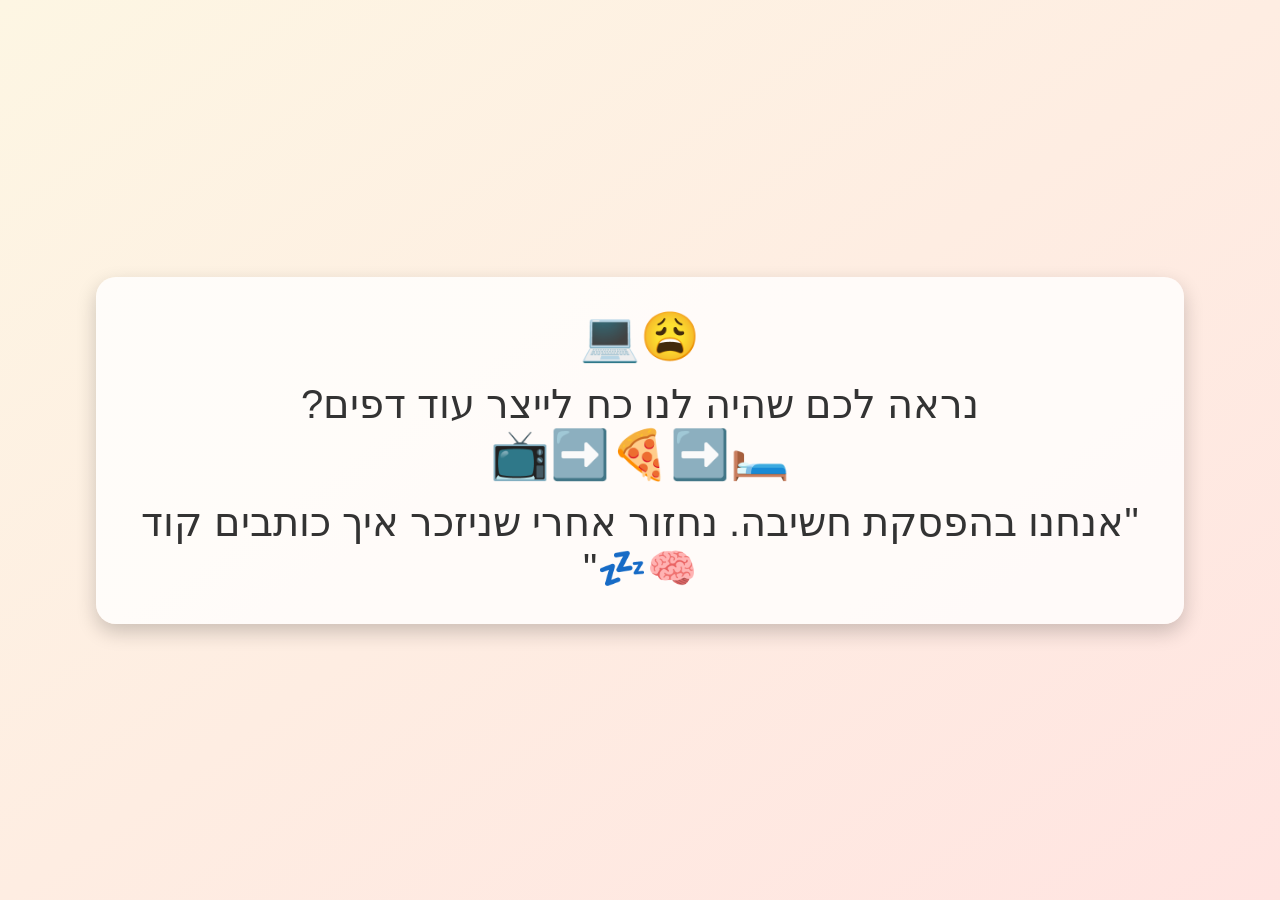
<file: html/aunak.html>
<!DOCTYPE html>
<html lang="he" dir="rtl">
<head>
  <meta charset="UTF-8">
  <title>בדיחה ב-HTML</title>
  <style>
    body {
      margin: 0;
      height: 100vh;
      background: linear-gradient(to bottom right, #fdf6e3, #ffe4e1);
      display: flex;
      justify-content: center;
      align-items: center;
      text-align: center;
      font-family: 'Arial', sans-serif;
    }

    .container {
      max-width: 80%;
      font-size: 2.5rem;
      color: #333;
      background-color: #ffffffcc;
      padding: 2rem;
      border-radius: 20px;
      box-shadow: 0 8px 20px rgba(0,0,0,0.2);
    }

    .emoji {
      font-size: 3rem;
      display: block;
      margin-bottom: 1rem;
    }

    @media (max-width: 600px) {
      .container {
        font-size: 1.8rem;
      }
      .emoji {
        font-size: 2rem;
      }
    }
  </style>
</head>
<body>
  <div class="container">
    <span class="emoji">😩💻</span>
    נראה לכם שהיה לנו כח לייצר עוד דפים?
    <br>
    <span class="emoji">🛏️➡️🍕➡️📺</span>
"אנחנו בהפסקת חשיבה. נחזור אחרי שניזכר איך כותבים קוד 🧠💤"

  </div>
</body>
</html>
</file>
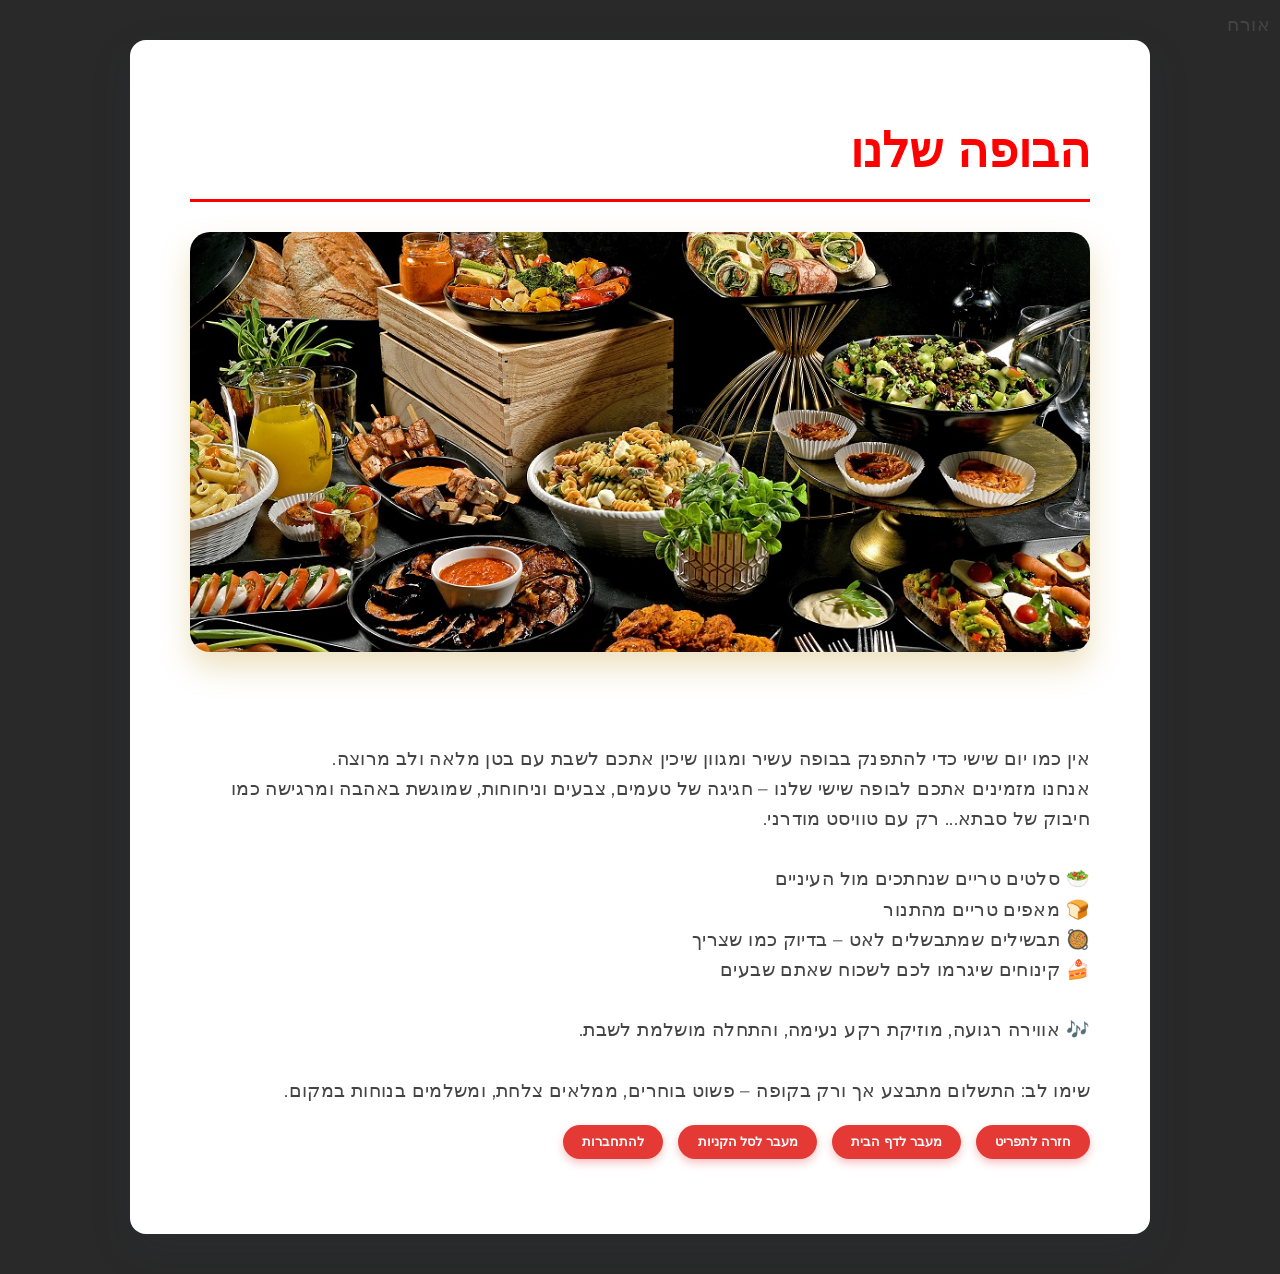
<file: html/bufe.html>
<!DOCTYPE html>
<html lang="he">
<head>
<meta charset="UTF-8" />
<meta name="viewport" content="width=device-width, initial-scale=1" />
<title>הבופה שלנו</title>
<link rel="stylesheet" href="../css/bufe.css">
</head>
<body onload="hello()">
  <p id="SignIn">אורח </p>
  <!-- <span hidden id="iN" class="circle-letter"></span> -->
  <main>
    <h1>הבופה שלנו</h1>
    <img src="../pics/הבופה שלנו.jpg" alt="הבופה שלנו" />
    <p>
אין כמו יום שישי כדי להתפנק בבופה עשיר ומגוון שיכין אתכם לשבת עם בטן מלאה ולב מרוצה.
אנחנו מזמינים אתכם לבופה שישי שלנו – חגיגה של טעמים, צבעים וניחוחות, שמוגשת באהבה ומרגישה כמו חיבוק של סבתא... רק עם טוויסט מודרני.

🥗 סלטים טריים שנחתכים מול העיניים
🍞 מאפים טריים מהתנור
🥘 תבשילים שמתבשלים לאט – בדיוק כמו שצריך
🍰 קינוחים שיגרמו לכם לשכוח שאתם שבעים

🎶 אווירה רגועה, מוזיקת רקע נעימה, והתחלה מושלמת לשבת.

שימו לב: התשלום מתבצע אך ורק בקופה – פשוט בוחרים, ממלאים צלחת, ומשלמים בנוחות במקום.
    </p>
     <div id="kishurim">
 <a href="../html/tafrit.html"><button> חזרה לתפריט</button></a>
 <a href="../html/index.html"><button>  מעבר לדף הבית</button></a>
 <a href="./tafrit.html#cart-area"><button>   מעבר לסל הקניות </button></a>
 <a href="../html/enter.html"><button>     להתחברות </button></a>

  </div>
  </main>
<script src="../js/hello_to.js"></script>
</body>
</html>
</file>
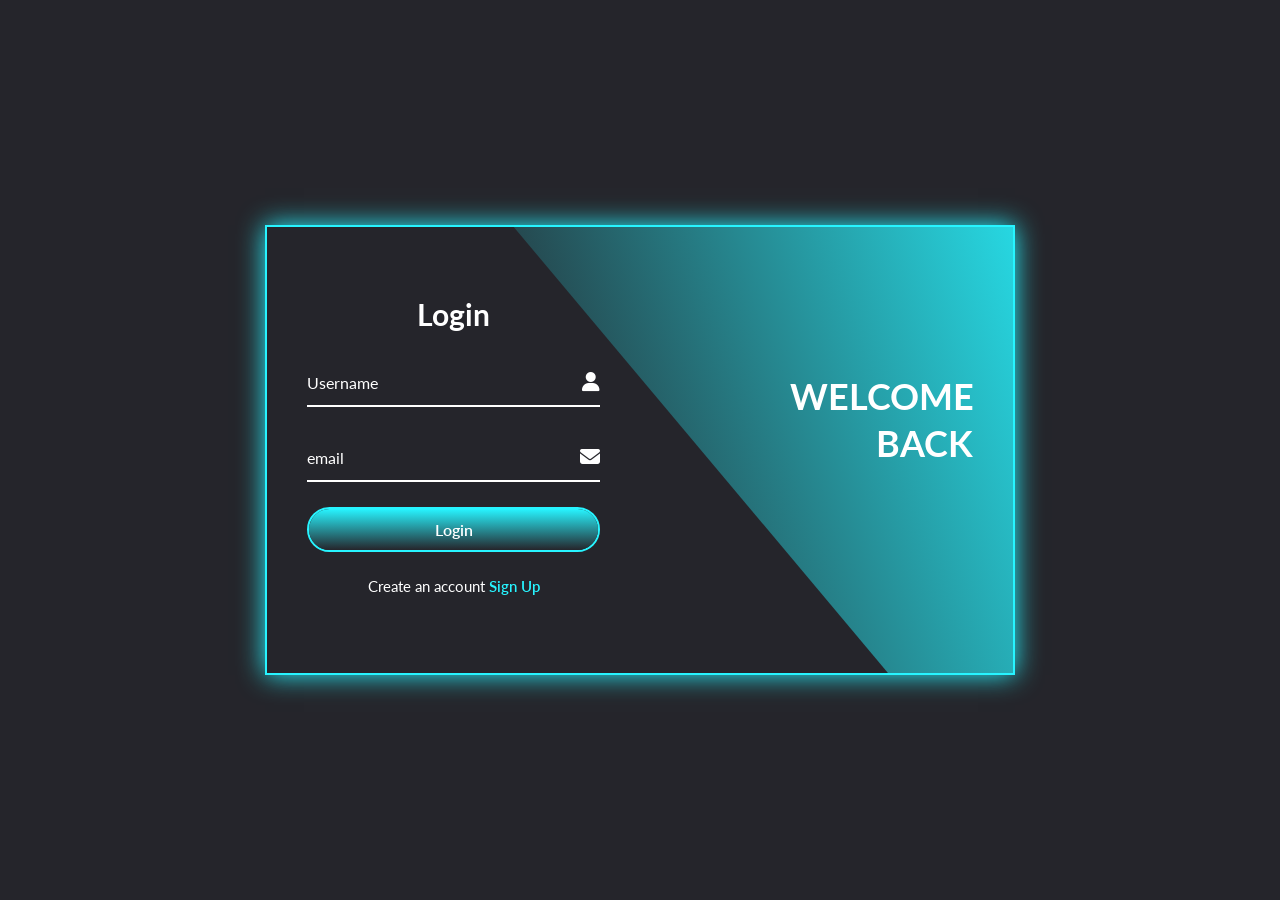
<file: html/enter.html>
<!DOCTYPE html>
<html lang="en">
<head>
    <meta charset="UTF-8">
    <meta name="viewport" content="width=device-width, initial-scale=1.0">
    <title>כניסה</title>
    <link rel="stylesheet" href="../css/enter.css">

</head>
<body>
    <link rel="stylesheet" href="https://cdnjs.cloudflare.com/ajax/libs/font-awesome/6.4.0/css/all.min.css"/>

    <div class="container">
        <div class="curved_shape"></div>
        <div class="curved_shape2"></div>
    
        <div class="form_box login">
            <h2 class="animation" style="--D:0; --S:21;"> Login </h2>
            <form action="#">
                

                <div class="input_box animation" style="--D:1; --S:22;">
                    <!-- <div class="inp"> -->
                    <input id="reg_name" type="text" required spellcheck="false">
                    <label for="">Username</label>
                    <i class="fa-solid fa-user"></i>
                </div>
            <!-- </div> -->
                
             

                <div  class="input_box animation" style="--D:2; --S:23;">
                    <!-- <div class="inp"> -->
                    <input id="reg_email" type="email" required>
                    <label for="" >email</label>
                    <i class="fa-solid fa-envelope"></i>
                </div>
            <!-- </div> -->
    
                <div class="input_box animation" style="--D:3;--S:24;">
                    <button onclick="checkE()" class="btn" type="submit">Login</button>
                </div>
    
                <div class="reg_link animation" style="--D:4;--S:25;">
                    <p>
                        Create an account <a  class="signuplink">Sign Up</a>
                    </p>
                </div>
            </form>
        </div>
    
        <div class="info_content Login">
            <h2 class="animation" style="--D:0;--S:20;">Welcome Back</h2>
            <p hidden id="pe" class="animation" style="--D:1;--S:21;">
                You are not registered in the system, please go to register.
            </p>
        </div>
    
        <!-- signup -->
    
        <div class="form_box signup">
            <h2 class="animation" style="--li:17; --S:0;"> Registration </h2>
            <form action="#">
                <div  class="input_box animation" style="--li:18; --S:1;">
                    <!-- <div class="inp"> -->
                    <input id="reg_name1" type="text" required spellcheck="false">
                    <label for="">Username</label>
                    <i class="fa-solid fa-user"></i>
                </div>
            <!-- </div> -->
                
                <div  class="input_box animation" style="--li:18; --S:1;">
                    <!-- <div class="inp"> -->
                    <input id="reg_lastname" type="text" required spellcheck="false">
                    <label for="">lastName</label>
                    <i class="fa-solid fa-user"></i>
                </div>
            <!-- </div> -->
                
                <div  class="input_box animation" style="--li:19; --S:2;">
                    <!-- <div class="inp"> -->
                    <input id="reg_email1" type="email" required>
                    <label for="">email</label>
                    <i class="fa-solid fa-envelope"></i>
                </div>
            <!-- </div> -->
    
                <div class="input_box animation" style="--li:20;--S:3;">
                    <button onclick="checkR()" class="btn" type="submit">Regiter</button>
                </div>
    
                <div class="reg_link animation" style="--li:21;--S:4;">
                    <p>
                        Already a member? <a  class="signinlink">Log In</a>
                    </p>
                </div>
            </form>
        </div>
    
        <div class="info_content signup">
            <h2 class="animation" style="--li:17;--S:0;"> Register with us</h2>
            <p hidden id="pr" class="animation" style="--li:18;--S:1;">
                You are already registered in the system, please go to login.
            </p>
        </div>
    
    </div>
    
     
    
    <script src="../js/hello_to.js"></script>    
    <script src="../js/login.js"></script>

</body>
</html>
</file>
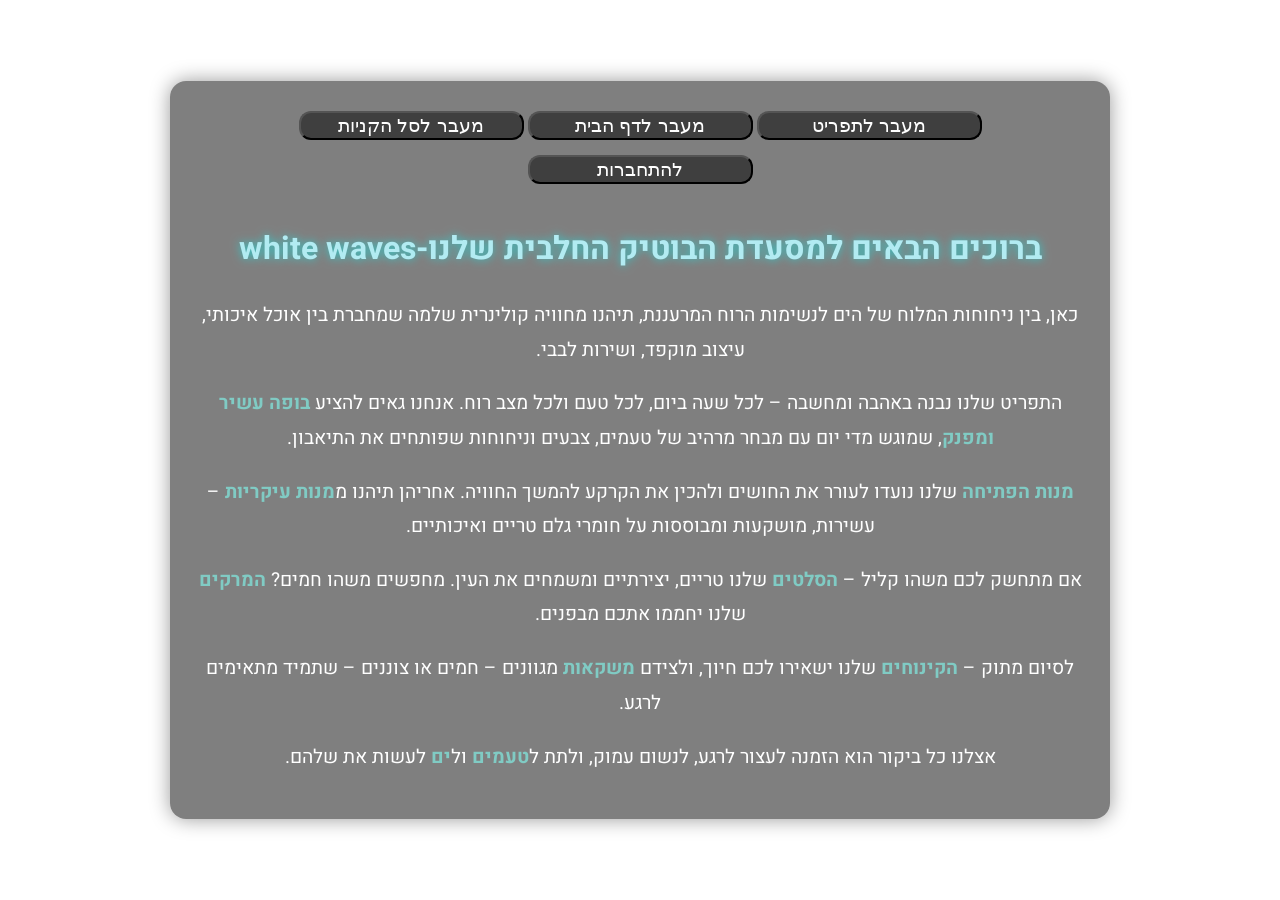
<file: html/ourStory.html>
<!DOCTYPE html>
<html lang="he" dir="rtl">
<head>
  <meta charset="UTF-8">
  <meta name="viewport" content="width=device-width, initial-scale=1">
  <title>מסעדת הבוטיק החלבית על הים</title>
  <link rel="stylesheet" href="../css/ourStory.css">
</head>
<body onload="hello()">
  <p id="SignIn">אורח </p>

  <div class="container">
   <a href="../html/tafrit.html"> <button> מעבר לתפריט</button></a>
   <a href="../html/index.html"><button>  מעבר לדף הבית</button></a>
   <a href="./tafrit.html#cart-area"> <button>   מעבר לסל הקניות </button></a>
   <a href="../html/enter.html"><button>     להתחברות </button></a>

    <h1>ברוכים הבאים למסעדת הבוטיק החלבית שלנו-white waves</h1>
    <p>
      כאן, בין ניחוחות המלוח של הים לנשימות הרוח המרעננת, תיהנו מחוויה קולינרית שלמה שמחברת בין אוכל איכותי, עיצוב מוקפד, ושירות לבבי.
    </p>
    <p>
      התפריט שלנו נבנה באהבה ומחשבה – לכל שעה ביום, לכל טעם ולכל מצב רוח. אנחנו גאים להציע <strong>בופה עשיר ומפנק</strong>, שמוגש מדי יום עם מבחר מרהיב של טעמים, צבעים וניחוחות שפותחים את התיאבון.
    </p>
    <p>
      <strong>מנות הפתיחה</strong> שלנו נועדו לעורר את החושים ולהכין את הקרקע להמשך החוויה. אחריהן תיהנו מ<strong>מנות עיקריות</strong> – עשירות, מושקעות ומבוססות על חומרי גלם טריים ואיכותיים.
    </p>
    <p>
      אם מתחשק לכם משהו קליל – <strong>הסלטים</strong> שלנו טריים, יצירתיים ומשמחים את העין. מחפשים משהו חמים? <strong>המרקים</strong> שלנו יחממו אתכם מבפנים.
    </p>
    <p>
      לסיום מתוק – <strong>הקינוחים</strong> שלנו ישאירו לכם חיוך, ולצידם <strong>משקאות</strong> מגוונים – חמים או צוננים – שתמיד מתאימים לרגע.
    </p>
    <p>
      אצלנו כל ביקור הוא הזמנה לעצור לרגע, לנשום עמוק, ולתת ל<strong>טעמים</strong> ול<strong>ים</strong> לעשות את שלהם.
    </p>
  </div>
    <video autoplay muted loop id="bg-video">
    <source src="../pics/videoplayback_NnTgMbRU.mp4" type="video/mp4">
  </video>
  <script src="../js/hello_to.js"></script>
</body>
</html>
</file>
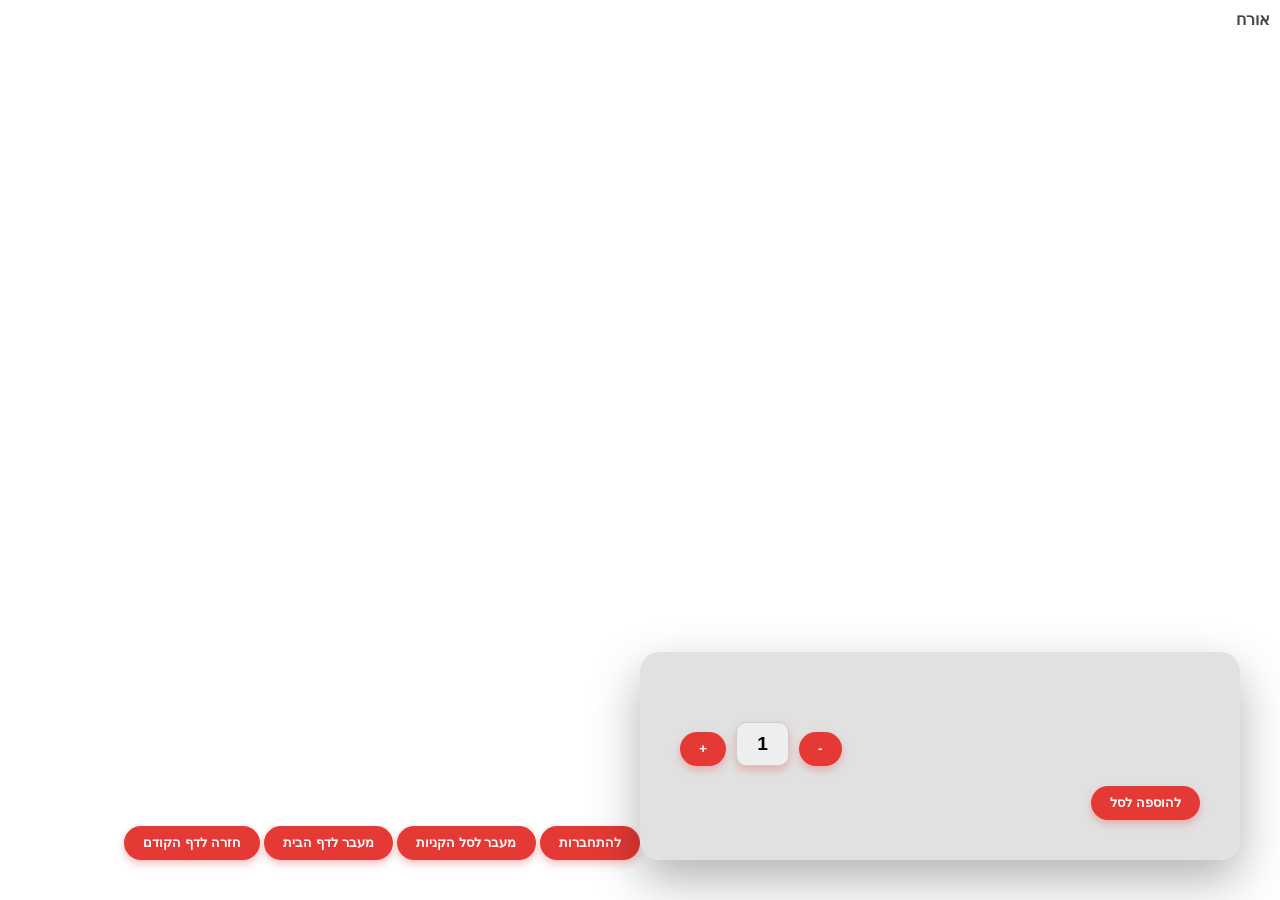
<file: html/selfProduct.html>
<!DOCTYPE html>
<html lang="en">
<head>
  <meta charset="UTF-8">
  <meta name="viewport" content="width=device-width, initial-scale=1.0">
  <title>המוצר הנבחר</title>
  <link rel="stylesheet" href="../css/selfProduct.css">
  <link rel="stylesheet" href="../css/yesal.css">
</head>
<body onload="showProduct();hello()">
    <p id="SignIn">אורח </p>
    <!-- <span hidden id="iN" class="circle-letter"></span> -->
  <div id="kishurim">
   <a onclick="back1()"><button> חזרה לדף הקודם</button></a> 
   <a href="./index.html"><button>  מעבר לדף הבית</button></a>
   <a href="./sal.html"> <button>   מעבר לסל הקניות </button></a>
   <a href="../html/enter.html"><button>     להתחברות </button></a>

      </div>
  <div class="container">
    <p id="selfName"></p>
    <p id="selfPrice"></p>
    <p id="selfDiscription"></p>
    <div hidden id="selfImg"></div>
    <div class="buttons">
      <button onclick="moreOrLess()">+</button>
      <button id="selfAmount">1</button>
      <button onclick="moreOrLess()">-</button>
    </div>
    <button id="selfSal" onclick="insertS();pop()">להוספה לסל</button>
  </div>
  <div class="toast-area" id="toasts">
    <div style="display: none">
      <div class="toast" id="clonemother">
        <div class="toast-content">
        <div class="before"></div>
        <div class="icon">&#x2714</div>
        <div class="text"><p>Success</p><p class="message">המוצר נוסף לסל בהצלחה</p></div>
        <div onclick="deletethis()" class="close">&#x00D7</div>
        </div>
      </div>
    </div>
 
  </div>
  <script src="../js/selfProduct.js"></script>
  <script src="../js/sal.js"></script>
  <script src="../js/yesal.js"></script>
  <script src="../js/hello_to.js"></script>
</body>
</html>
</file>
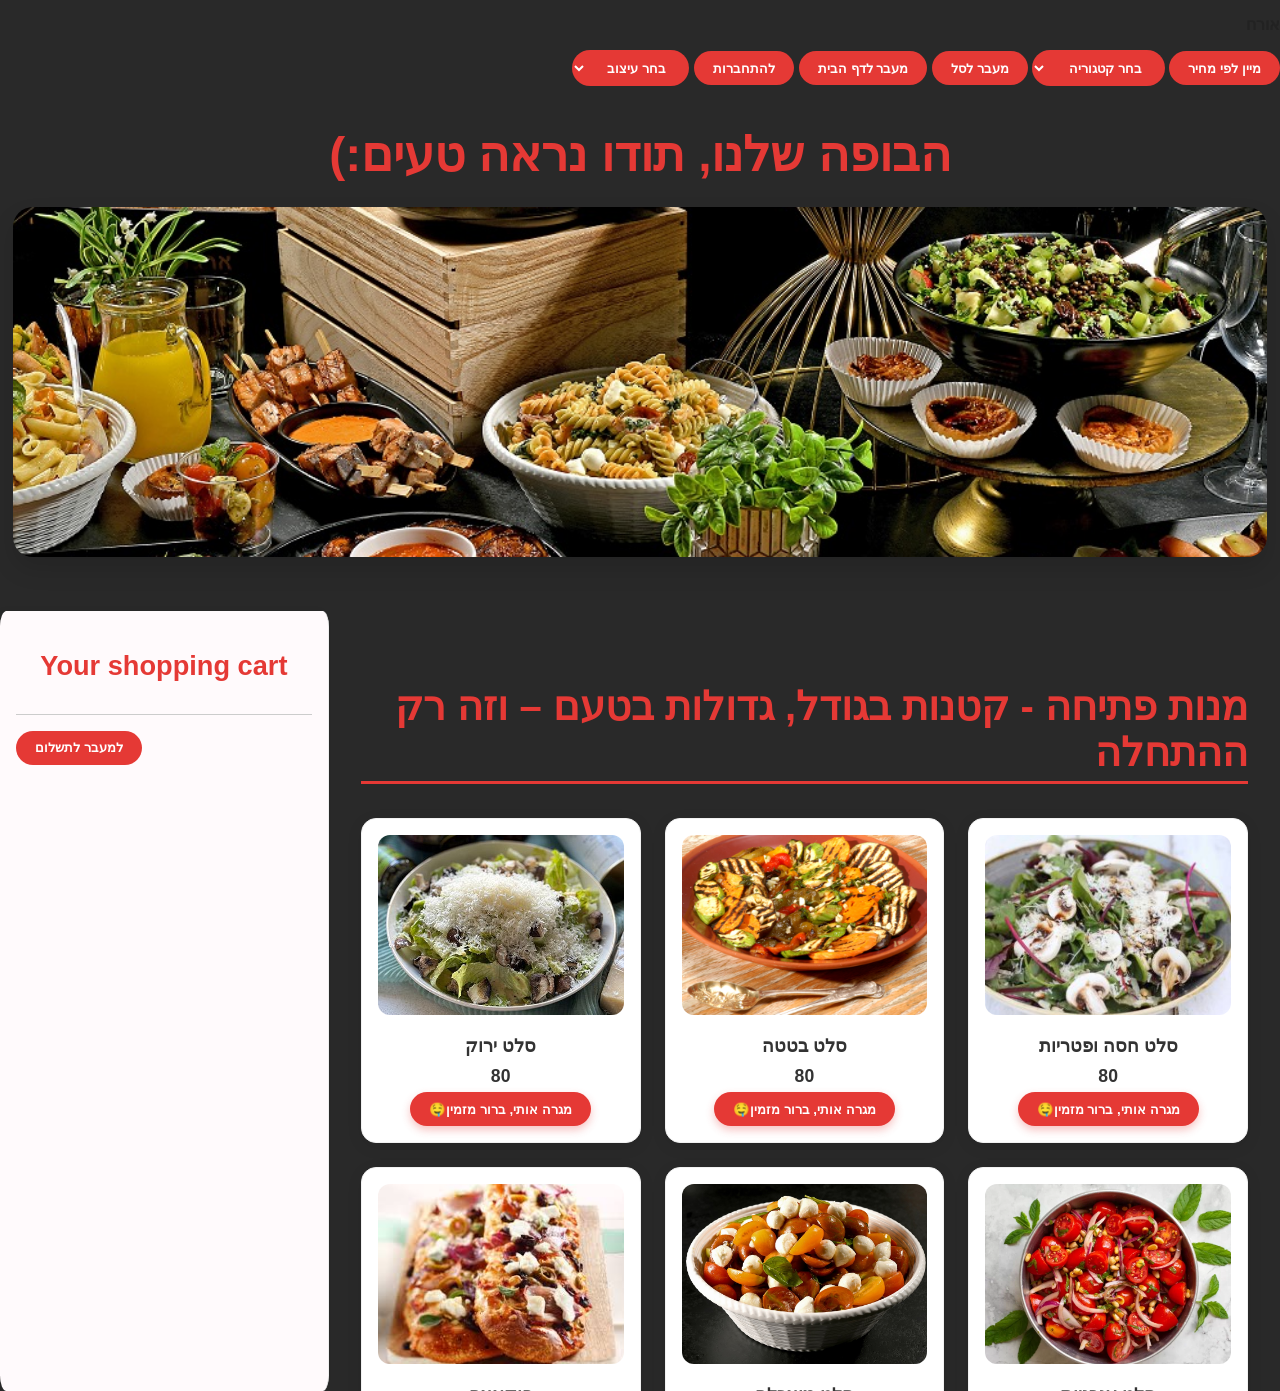
<file: html/tafrit.html>
<!DOCTYPE html>
<html lang="en">
<head>
    <meta charset="UTF-8">
    <meta name="viewport" content="width=device-width, initial-scale=1.0">
    <title>תפריט</title>
        <link rel="stylesheet" href="../css/yesal.css">

    <link rel="stylesheet" href="../css/tafrit.css">

</head>
<body onload="showTafrit();addDataTafrit();hello();createTable()">

        <p class="col" id="SignIn">אורח </p>
        <!-- <span hidden id="iN" class="circle-letter"></span> -->
    <div id="snen">
    <button  class="col" onclick="sortByPrice()">מיין לפי מחיר</button>
   
    <select class="col" onchange="selectCaT(event)">
        <option hidden>בחר קטגוריה</option>
        <option id="p">מנות פתיחה </option>
        <option  id="e">מנות עיקריות  </option>
        <option  id="t">סלטים  </option>
        <option  id="k"> מרקים </option>
        <option  id="n">קינוחים  </option>
        <option  id="m">משקאות  </option>

    </select>
  <a href="./tafrit.html#cart-area"><button class="col">מעבר לסל</button></a>
  <a href="../html/index.html"> <button class="col">  מעבר לדף הבית</button></a>
  <a href="../html/enter.html"><button class="col">     להתחברות </button></a>
    <select class="col" onchange="tach()">
        <option hidden> בחר עיצוב</option>
        <option id="big"> עוצמתי </option>
        <option id="tree" >פראי   </option>
      <option id="kid"> ילדותי </option>
    </select>
     
         



</div>
    <div class="col" id="bufe">
        <a href="./bufe.html"><h2> הבופה שלנו, תודו נראה טעים:)</h2>
        <img src="../pics/הבופה שלנו.jpg"></a>
    </div>
    <div class="col" id="main-wrapper">
        <div id="menu-area">
    <div  id="Open">

        <h2 id="Open1" hidden>מנות פתיחה - קטנות בגודל, גדולות בטעם – וזה רק ההתחלה</h2>
    </div>
    <div  id="aikari">
        <h2 id="aikari1" hidden>מנות עיקריות - פה נופלות ההחלטות הגדולות</h2>
    </div>
    <div  id="saleds">
        <h2 id="saleds1" hidden>סלטים - טריים, צבעוניים, וגורמים לך להרגיש בריא גם אם אתה לא </h2>
    </div>
    <div  id="supes">
        <h2 id="supes1" hidden>מרקים - לא סתם חימום – זה חיבוק חם בכף</h2>
    </div>
    <div  id="desserts">
        <h2 id="desserts1" hidden>קינוחים -כי הקלוריות לא שואלות שאלות – והן גם לא מקשיבות</h2>
    </div>
    <div  id="drinks">
        <h2 id="drinks1" hidden>משקאות - הכי קר, הכי פירותי – הכי לא משאיר רגשות אשמה</h2>
    </div>
    <div class="toast-area" id="toasts">
        <div style="display: none">
          <div class="toast" id="clonemother">
            <div class="toast-content">
            <div class="before"></div>
            <div class="icon">&#x2714</div>
            <div class="text"><p>Success</p><p class="message">המוצר נוסף לסל בהצלחה</p></div>
            <div onclick="deletethis()" class="close">&#x00D7</div>
            </div>
          </div>
        </div>
     
      </div>
   </div>
<!-- סל -->
  <div class="col" id="cart-area">

   <section id="sec">
        <!--for demo wrap-->
        <h2>Your shopping cart
</h2>
        
        <div class="tbl-header">
            <table cellpadding="0" cellspacing="0" border="0">
                <thead>
                    <tr>
                        <th>   </th>
                        <th></th>
                        <th></th>
                        <th>   </th>
                        
                    </tr>
                </thead>
            </table>
        </div>
        <div class="tbl-content">
            <table cellpadding="0" cellspacing="0" border="0">
                <tbody id="aba">
                </tbody>
            </table>
        </div>
    </section>
    <section id="secsum">
    <div id="sum"></div>
    <div class="msg animate slide-in-down"></div>
    <div><button id="pay" class="btn btn-success" onclick="check()">למעבר לתשלום</button></div>
</section>
    <div class="toast-area" id="toasts1">
        <div style="display: none">
          <div class="toast" id="clonemother1">
            <div class="toast-content">
            <div class="before"></div>
            <div class="icon">&#x2714</div>
            <div class="text"><p>Success</p><p class="message">המשלוח בדרך אליך</p></div>
            <div onclick="deletethis()" class="close">&#x00D7</div>
            </div>
          </div>
        </div>
     
      </div>
</div>
</div>
    <script src="../js/imgSession.js"></script>
    <script src="../js/tafrit.js"></script>
    <script src="../js/selfProduct.js"></script>
    <script src="../js/sal.js"></script>    
    <script src="../js/yesal.js"></script>
    <script src="../js/index.js"></script>
    <script src="../js/hello_to.js"></script>
    <script src="../js/Self-adjustment.js"></script>

</body>
</html>
</file>
<file: css/bufe.css>
/* גופנים ועיצוב בסיסי */
  @import url('https://fonts.googleapis.com/css2?family=Montserrat:wght@400;700&display=swap');

  body {
    margin: 0;
    background:rgba(0, 0, 0, 0.841);
    font-family: 'Montserrat', sans-serif;
    color: #2c3e50;
    direction: rtl;
    line-height: 1.6;
    padding: 40px 20px;
    display: flex;
    justify-content: center;
  }

  main {
    max-width: 900px;
    background: #fff;
    border-radius: 16px;
    box-shadow: 0 15px 40px rgba(44, 62, 80, 0.15);
    padding: 40px 60px;
  }

  h1 {
    font-weight: 700;
    font-size: 3rem;
    margin-bottom: 30px;
    border-bottom: 3px solid red; /* זהב מעודן */
    padding-bottom: 10px;
    color: red;
  }

  img {
    width: 100%;
    max-height: 420px;
    object-fit: cover;
    border-radius: 20px;
    box-shadow: 0 15px 30px rgba(196, 155, 42, 0.3);
    margin-bottom: 35px;
    transition: transform 0.3s ease;
    cursor: default;
  }

  img:hover {
    transform: scale(1.03);
  }

  p {
    font-size: 1.18rem;
    color: #444444;
    white-space: pre-line;
    letter-spacing: 0.02em;
  }

  /* אימוג'ים להדגשה נקייה */
  p::before {
    content: "";
  }

  /* ריספונסיביות */
  @media (max-width: 600px) {
    main {
      padding: 30px 20px;
    }

    h1 {
      font-size: 2.2rem;
      margin-bottom: 25px;
    }

    p {
      font-size: 1rem;
    }
  }
  #kishurim {
    display: flex;
    gap: 15px;
    /* flex-wrap: wrap; */
    margin-bottom: 35px;
}

#kishurim a button {
  background: #e53935;
  color: white;
  border: none;
  padding: 0.6rem 1.2rem;
  border-radius: 30px;
  cursor: pointer;
  transition: 0.3s;
  font-weight: bold;
  margin-top: auto;
  box-shadow: 0 4px 8px rgba(229, 57, 53, 0.3);


}
#kishurim a button:hover {
  background: #c62828;
}

#SignIn{
      position: absolute; /* או fixed אם את רוצה שיישאר קבוע במסך גם בגלילה */
  top: 0;
  right: 0;
  margin: 10px; /* כדי לא להדבק לקצה */
  direction: rtl;
}
</file>
<file: css/enter.css>
@import url("https://fonts.googleapis.com/css2?family=Lato:ital,wght@1,300&display=swap");

* {
  margin: 0;
  padding: 0;
  box-sizing: border-box;
  color: #fff;
  font-family: "Lato", sans-serif;
}

body{
  display: flex;
  justify-content: center;
  align-items: center;
  min-height: 100vh;
  background: #25252b;
}

.container{
  position: relative;
  width: 750px;
  height: 450px;
  border: 2px solid #27f4ff;
  box-shadow: 0 0 25px #27f4ff;
  overflow: hidden;
}

.container .form_box{
  position: absolute;
  top: 0;
  width: 50%;
  height: 100%;
  display: flex;
  justify-content: center;
  flex-direction: column;
}

.form_box h2{
  font-size: 30px;
  text-align: center;
}

.form_box .input_box{
  position: relative;
  width: 100%;
  height: 50px;
  margin-top: 25px;
}

.input_box input{
  width: 100%;
  height: 100%;
  background: transparent;
  border: none;
  outline: none;
  font-size: 16px;
  color: #fff;
  font-weight: 600;
  border-bottom: 2px solid #fff;
  padding-right: 23px;
  transition: .5s;
}

.form_box.login{
  left: 0;
  padding: 0 40px;


}

.input_box label{
  position: absolute;
  top: 50%;
  left: 0;
  transform: translateY(-50%);
  font-size: 16px;
  color: #fff;
  transition: .5s;
  pointer-events: none;
  z-index: 1;
}


.input_box .inp input:focus ~ label,
.input_box .inp input:valid ~ label {
  top: -5px;
  color: #27f4ff;
}

.input_box i {
  position: absolute;
  top: 50%;
  right: 0;
  font-size: 20px;
  transform: translateY(-50%);
}

.input_box input:focus ~ i,
.input_box input:valid ~ i{
 
  color: #27f4ff;
}

.input_box input:focus,
.input_box input:valid {
  border-bottom: 2px solid #27f4ff;
}

.btn{
  position: relative;
  width: 100%;
  height: 45px;
  background: transparent;
  border-radius: 40px;
  cursor: pointer;
  font-size: 16px;
  font-weight: 600;
  border: 2px solid #27f4ff;
  overflow: hidden;
  z-index: 1;
}

.btn::before{
  content: "";
  position: absolute;
  width: 100%;
  height: 300%;
  background: linear-gradient(#25252b,#27f4ff,#25252b,#27f4ff);
  top: -100%;
  left: 0;
  z-index: -1;
  transition: .5s;
}

.btn:hover::before{
  top: 0;
}

.reg_link{
  font-size: 15px;
  text-align: center;
  margin: 20px 0 10px;
}

.reg_link a{
  text-decoration: none;
  color: #27f4ff;
  font-weight: 600;
}

.reg_link a:hover{
  text-decoration: underline;
}

.info_content{
  position: absolute;
  top: 0;
  width: 50%;
  height: 100%;
  display: flex;
  justify-content: center;
  flex-direction: column;
}

.info_content.Login{
  right: 0;
  text-align: right;
  padding: 0 40px 60px 150px;

}

.info_content h2{
  text-transform: uppercase;
  font-size: 36px;
  line-height: 1.3;
}

.info_content p{
  font-size: 16px;
}

.container .curved_shape{
  position: absolute;
  right: 0;
  top: -5px;
  width: 850px;
  height: 600px;
  background: linear-gradient(45deg,#25252b,#27f4ff);
  transform: rotate(10deg) skewY(40deg);
  transition: 1.5s ease;
  transform-origin: bottom right;
  transition-delay: 1.6s;
}

.form_box.signup{
  right: 0;
  padding: 0 60px;
}

.info_content.signup{
  left: 0;
  text-align: left;
  padding: 0 150px 60px 30px;
  pointer-events: none;
}

.container .curved_shape2{
  position: absolute;
  left: 250px;
  top: 100%;
  width: 850px;
  height: 700px;
  background: #25252b;
  border-top: 3px solid #27f4ff;
  transform: rotate(0deg) skewY(0deg);
  transition: 1.5s ease;
  transform-origin: bottom left;
  transition-delay: 0.5s;
}

.container.active .curved_shape{
  transform: rotate(0deg) skewY(0deg);
  transition-delay: .5s;
}

.container.active .curved_shape2{
  transform: rotate(-11deg) skewY(-41deg);
  transition-delay: 1s;
}

.form_box.login .animation{
  transform: translateX(0%);
  transition: .7s ease;
  opacity: 1;
  transition-delay: calc(0.1s * var(--S));
}


.container.active .form_box.login .animation{
  transform: translateX(-120%);
  opacity: 0;
  transition-delay: calc(0.1s * var(--D)); 
}

.container.active .info_content.Login .animation{
  transform: translateX(120%);
  opacity: 0;
  transition-delay: calc(0.1s * var(--D)); 
}

.info_content.Login .animation{
  transform: translateX(0);
  transition: .7s ease;
  transition-delay: calc(0.1s * var(--S));
  opacity: 1;
}

.form_box.signup .animation{
  transform: translateX(120%);
  transition: .7s ease;
  opacity: 0;
  transition-delay: calc(0.1s * var(--S));
}

.container.active .form_box.signup .animation{
  transform: translateX(0%);
  opacity: 1;
  transition-delay: calc(0.1s * var(--li)); 
}

.container.active .info_content.signup .animation{
  transform: translateX(0%);
  opacity: 1;
  transition-delay: calc(0.1s * var(--li)); 
}

.info_content.signup .animation{
  transform: translate(-120%);
  transition: .7s ease;
  opacity: 0;
  transition-delay: calc(0.1s * var(--S));

}
</file>
<file: css/ourStory.css>
@import url('https://fonts.googleapis.com/css2?family=Heebo:wght@300;500;700&display=swap');

/* רקע וידאו */
#bg-video {
  position: fixed;
  top: 0;
  left: 0;
  width: 100vw;
  height: 100vh;
  object-fit: cover;
  z-index: -1;
}

/* בסיס הדף */
body {
  margin: 0;
  padding: 0;
  height: 100vh;
  overflow: hidden;
  /* אין גלילה */
  font-family: 'Heebo', sans-serif;
  line-height: 1.8;
  color: #fff;
  display: flex;
  justify-content: center;
  align-items: center;
}

/* שכבת תוכן שקופה מעל הווידאו */
.overlay {
  position: absolute;
  bottom: 0;
  width: 100%;
  display: flex;
  justify-content: center;
  box-sizing: border-box;
  padding: 20px;
  background: none;
  /* לא מוסיף שקיפות כללית – רק בקונטיינר עצמו */
}

/* תוכן */
.container {
  max-width: 900px;
  background-color: rgba(0, 0, 0, 0.5);
  /* כהות קצת יותר מבעבר */
  padding: 30px 20px;
  border-radius: 16px;
  box-shadow: 0 0 20px rgba(0, 0, 0, 0.4);
  text-align: center;
  direction: rtl;
}

/* כותרת */
h1 {
  text-align: center;
  color: #b2ebf2;
  margin-bottom: 20px;
  font-weight: 700;
  text-shadow: 0 0 10px rgba(0, 255, 255, 0.6);
}

.container button {
  background-color: rgba(0, 0, 0, 0.5);
  /* כהות קצת יותר מבעבר */
  border-radius: 12px;
  height: 1%;
  width: 25%;
}

/* פסקאות */
p,
.container button {
  margin-bottom: 15px;
  font-size: 1.2em;
  color: #ffffff;
}

/* הדגשות */
strong {
  color: #80cbc4;
}
#SignIn{
      position: absolute; /* או fixed אם את רוצה שיישאר קבוע במסך גם בגלילה */
  top: 0;
  right: 0;
  margin: 10px; /* כדי לא להדבק לקצה */
  direction: rtl;
}
</file>
<file: css/selfProduct.css>
@import url('https://fonts.googleapis.com/css2?family=Montserrat:wght@400;700&display=swap');

* {
  box-sizing: border-box;
}

body {
  margin: 0;
  font-family: 'Montserrat', sans-serif;
  direction: ltr;
  background-size: cover;
  background-position: center;
  backdrop-filter: blur(6px);
  min-height: 100vh;
  display: flex;
  justify-content: flex-end;
  align-items: flex-end;
  padding: 40px;
  color:  #35383bed;;

}

.container {
  background: rgba(220, 220, 220, 0.85);
  padding: 40px;
  border-radius: 20px;
  max-width: 600px;
  width: 100%;
  box-shadow: 0 20px 50px rgba(0, 0, 0, 0.3);
  text-align: right;
}

#selfName {
  font-size: 2rem;
  font-weight: 700;
  margin-bottom: 20px;
}

#selfPrice {
  font-size: 1.6rem;
  font-weight: bold;
  color: #35383bed;;
  margin-bottom: 20px;
}

#selfDiscription {
  font-size: 1.3rem;
  line-height: 1.6;
  margin-bottom: 30px;
}

.buttons {
  display: flex;
  align-items: center;
  gap: 10px;
  margin-bottom: 20px;
}

button {
  background: #e53935;
  color: white;
  border: none;
  padding: 0.6rem 1.2rem;
  border-radius: 30px;
  cursor: pointer;
  transition: 0.3s;
  font-weight: bold;
  margin-top: auto;
  box-shadow: 0 4px 8px rgba(229, 57, 53, 0.3);
}

button:hover {
  background: #c62828;
}

#selfAmount {
  background: #eee;
  color: #000;
  font-weight: bold;
  padding: 10px 20px;
  border-radius: 10px;
  border: 1px solid #ccc;
  font-size: 1.2rem;
}
#SignIn{
      position: absolute; /* או fixed אם את רוצה שיישאר קבוע במסך גם בגלילה */
  top: 0;
  right: 0;
  margin: 10px; /* כדי לא להדבק לקצה */
  direction: rtl;
}
</file>
<file: css/yesal.css>
/* body {
    height: 100vh;
    background: #efefef;
    display: flex;
    flex-direction: column;
    justify-content: flex-start;
    align-items: center;
    background: linear-gradient(to right bottom, #fecb89, #e6b2c6);
  }
   */
  .toast {
    display: flex;
    justify-content: start;
    width: 580px;
    height: 80px;
    background: #f7f7f7;
    border-radius: 10px;
    box-shadow: 1px 7px 14px -5px rgba(0,0,0,0.2);
    overflow: hidden;
    animation: slide-in .5s ease-out forwards;
  
  }
  .toast-content {
    display: flex;
    align-items: center;
    justify-content: start;
  }
  /* 
  .toast-content::before {
    align-self: center;
    content: '';
    width: 5px;
    height: 80px;
    position: absolute;
    border-top-left-radius: 10px;
    border-bottom-left-radius: 10px;
    background: #a2de96;
  } */
  .before {
    width: 5px;
    height: 80px;
    border-top-left-radius: 10px;
    border-bottom-left-radius: 10px;
    background:  #e53935;
  }
  
  
  .icon {
  /*   transform: translate(30px,0); */
    margin-left: 30px;
    width: 35px;
    height: 35px;
    background:  #e53935;
    border-radius: 50%;
    display: flex;
    justify-content: center;
    align-items: center;
    color: white
  }
  
  .text {
    width: 400px;
    align-self: flex-start;
    flex-wrap: wrap;
    display:flex;
    align-items:start;
    margin-left: 30px;
    font-family: Tahoma,Arial,"Hiragino Sans GB","simsun",sans-serif;
  }
  
  .text > * {
    margin: 0;
    width: 400px;
  }
  
  p:first-child {
    font-weight: bold;
    margin-top: 15px;
  }
  
  .message {
    margin-top: 15px;
    font-size:.8em;
    color: #878787;
  }
  
  .close {
    flex-grow: 1;
    display: flex;
    justify-content: flex-end;
    user-select: none;
    transform: translate(10px,-5px);
    font-size: 2.5em;
  /*   transform: scaleX(1.2); */
    color: #dddddd;
    cursor:pointer;
  }
  
  /* .close:before {
    content: '';
    align-self: stretch;
    transform: translate(-10px,-10px);
    height: 90px;
    width:.5px;
    position: absolute;
    background: #aaaaaa;
    filter: drop-shadow(1px 0px 1px #878787);
    cursor: default;
  } */
  
  @keyframes toast {
    0% {
      opacity: 1;
    }
    100% {
      transform: translate(0,-10px);
      opacity: 0;
    }
  }
  
  .toast-area {
    position: fixed;      /* מצמיד למסך */
    top: 20px;            /* מרחק מהחלק העליון */
    left: 50%;            /* מרכז אופקי */
    transform: translateX(-50%); /* תזוזה כדי למרכז */
    z-index: 9999;        /* שיהיה מעל כל דבר אחר */
    display: flex;
    flex-direction: column;
    align-items: center;  /* ממרכז טוסטים */
    gap: 1em;             /* רווחים בין טוסטים */
  }
  
  
  .toast-area > * {
    margin-top: 1em;
  }
  
  @keyframes slide-in {
    0% {
      transform: translate(0,-10px);
      opacity: 0;
    }
    100% {
      opacity: 1;
    }
  }
  
  button:hover {
    background:  radial-gradient(circle at 20% 20%, #555 0%, #444 20%, #111 100%);;
  }
</file>
<file: css/tafrit.css>
body {
  margin: 0;
  font-family: "Assistant", sans-serif;
  direction: rtl;
  background:rgba(0, 0, 0, 0.841);
  color: #222;
}

header {
  background: #fff;
  padding: 1rem;
  border-bottom: 1px solid #ddd;
  box-shadow: 0 2px 6px rgba(0,0,0,0.05);
}

#main-wrapper {
  display: flex;
  height: calc(100vh - 120px);
}

#menu-area {
  width: 75%;
  padding: 2rem;
  overflow-y: auto;
}

/* אזור המנות — גריד */
#Open, #aikari, #desserts, #drinks, #supes, #saleds {
  display: grid;
  grid-template-columns: repeat(auto-fill, minmax(250px, 1fr));
  gap: 1.5rem;
  align-items: stretch;
}

/* כותרות קטגוריה */
#Open h2, #aikari h2, #saleds h2, #supes h2, #desserts h2, #drinks h2 {
  font-size: 2.5rem;
  font-weight: 800;
  color: #e53935;
  margin: 40px 0 10px 0;
  border-bottom: 3px solid #e53935;
  padding-bottom: 6px;
  width: 100%;
  box-sizing: border-box;
  grid-column: 1 / -1;
}

/* כרטיסים */
#menu-area nav {
  background: #fff;
  border: 1px solid #f1f1f1;
  border-radius: 15px;
  padding: 1rem;
  box-shadow: 0 4px 16px rgba(0,0,0,0.08);
  display: flex;
  flex-direction: column;
  align-items: center;
  transition: 0.3s;
}

#menu-area nav:hover {
  transform: scale(1.03);
}

#menu-area nav img {
  width: 100%;
  height: 180px;
  object-fit: cover;
  border-radius: 12px;
  margin-bottom: 1rem;
}

#menu-area nav p {
  margin: 0.3rem 0;
  font-weight: 600;
  font-size: 1.1rem;
  text-align: center;
  color: #333;
}

/* כפתור "מגרה אותי" */
#menu-area nav .button {
  background: #e53935;
  color: white;
  border: none;
  padding: 0.6rem 1.2rem;
  border-radius: 30px;
  cursor: pointer;
  transition: 0.3s;
  font-weight: bold;
  margin-top: auto;
  box-shadow: 0 4px 8px rgba(229, 57, 53, 0.3);
}

#menu-area nav .button:hover {
  background: #c62828;
}

/* סל קניות */
#cart-area {
  width: 25%;
  border-right: 1px solid #eee;
  background: #fffafc;
  padding: 1rem;
  overflow-y: auto;
  position: relative;
  box-shadow: -3px 0 8px rgba(0,0,0,0.03);
  border-radius: 2%;
  direction: rtl;
}

#cart-area h2 {
  font-size: 1.7rem;
  margin-bottom: 1rem;
  color: #e53935;
  text-align: center;
}

#cart-area table {
  width: 100%;
  border-collapse: collapse;
}

#cart-area th,
#cart-area td {
      width: calc(100% / 4);     /* מחלק שווה בין 3 עמודות (תתאים למספר העמודות שלך) */

  padding: 0.5rem;
  border-bottom: 1px solid #ccc;
  text-align: center;
  font-size: 0.95rem;
}

#cart-area img {
  /* width: 40px; */
  border-radius: 8px;
}

#sum {
  font-size: 1.2rem;
  font-weight: bold;
  margin-top: 1rem;
  text-align: center;
  color: #2c3e50;
}

/* כפתורים כלליים */
button ,select{
  background: #e53935;
  color: white;
  border: none;
  padding: 0.6rem 1.2rem;
  border-radius: 30px;
  cursor: pointer;
  transition: 0.3s;
  font-weight: bold;
}

button:hover,select:hover {
  background: #c62828;
}

/* תמונות ניווט */
nav img {
  width: 100px;
  height: auto;
  display: block;
  margin-bottom: 0.5rem;
}

/* באנר עליון */
#bufe {
  width: 100%;
  margin-bottom: 50px;
  text-align: center;
}

#bufe h2 {
  font-size: 3rem;
  font-weight: 700;
  color: #e53935;
  margin-bottom: 25px;
}

#bufe img {
  width: 98%;
  max-height: 350px;
  object-fit: cover;
  border-radius: 20px;
  box-shadow: 0 12px 25px rgba(0,0,0,0.12);
}
/* --- סגנון פס גלילה לבן על רקע שחור + מיקום בצד ימין --- */
#menu-area  , #cart-area {
  direction: ltr; /* מיקום הסקרול בצד ימין */
}

#menu-area * {
  direction: rtl; /* שמירה על יישור טקסט לימין */
}

#menu-area::-webkit-scrollbar,
#cart-area::-webkit-scrollbar {
  width: 10px;
}

#menu-area::-webkit-scrollbar-track,
#cart-area::-webkit-scrollbar-track {
  background:rgba(0, 0, 0, 0.841); /* רקע הסרגל */
  border-radius: 10px;
}

#menu-area::-webkit-scrollbar-thumb,
#cart-area::-webkit-scrollbar-thumb {
  background-color: white; /* פס עצמו */
  border-radius: 10px;
  border: 2px solid rgba(0, 0, 0, 0.841); /* מסגרת שחורה לפס */
}
a {
  text-decoration: none;
}
#pay{
  text-align: center;}
  
  .del{
width:23% ; 
 }
</file>
